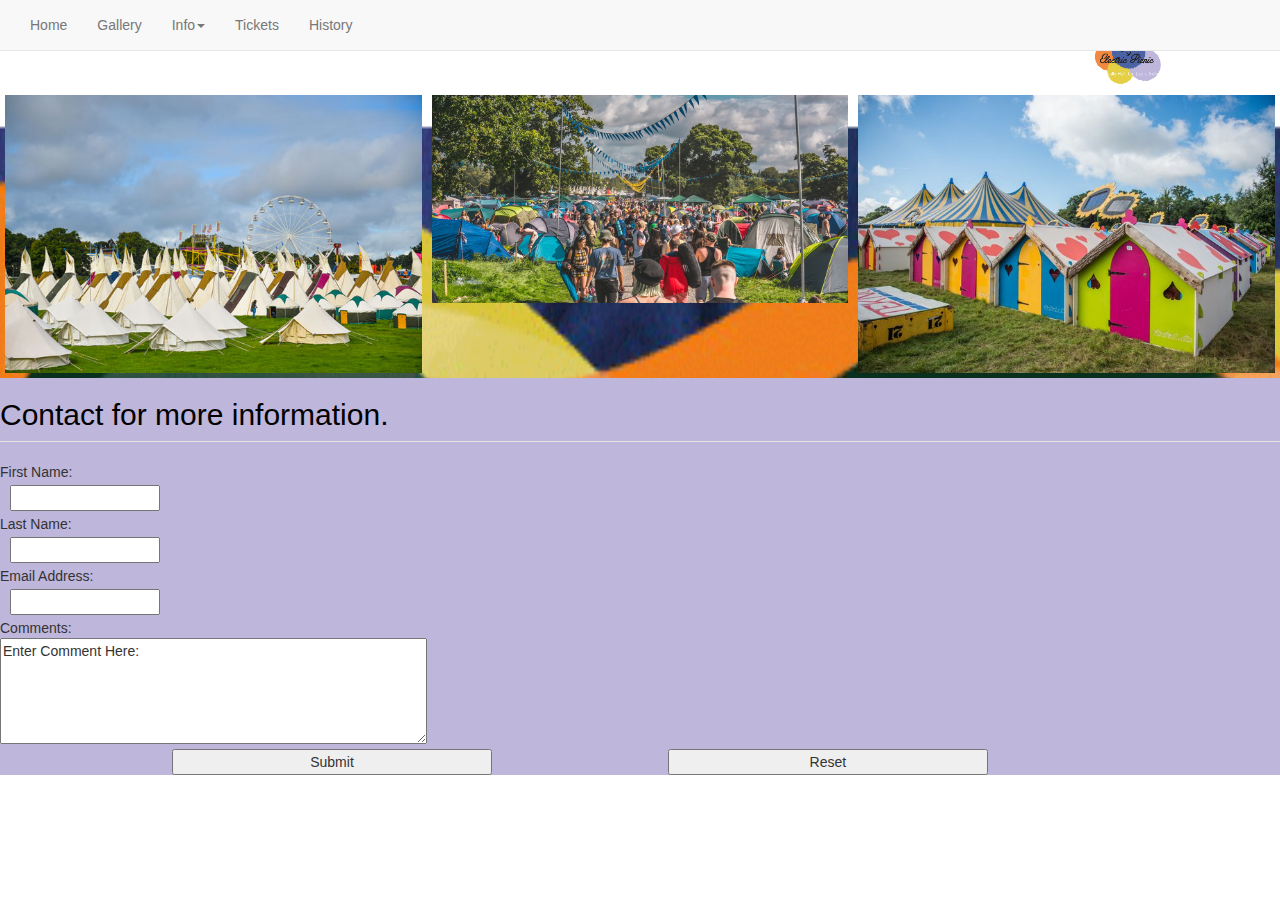
<file: camp.html>
<!doctype html>
<html>
<head>
  <title>Camping</title>
  <meta charset="utf-8">
  <meta name="viewport" content="width=device-width, initial-scale=1">
  <link rel="stylesheet" href="https://maxcdn.bootstrapcdn.com/bootstrap/3.4.0/css/bootstrap.min.css">
  <link href="css/style.css" rel="stylesheet" type="text/css">
  <link href="https://fonts.googleapis.com/css?family=Tajawal" rel="stylesheet">
</head>
<body>
<nav class="navbar navbar-default navbar-fixed-top">
  <div class="container-fluid">
    <!-- Brand and toggle get grouped for better mobile display -->
    <div class="navbar-header">
      <button type="button" class="navbar-toggle collapsed" data-toggle="collapse" data-target="#topFixedNavbar1" aria-expanded="false"><span class="sr-only">Toggle navigation</span><span class="icon-bar"></span><span class="icon-bar"></span><span class="icon-bar"></span></button>
      </div>
    <!-- Collect the nav links, forms, and other content for toggling -->
    <div class="collapse navbar-collapse" id="topFixedNavbar1">
      <ul class="nav navbar-nav">
        <li><a href="index.html">Home</a></li>
        <li><a href="gallery.html">Gallery</a></li>
        <li class="dropdown"><a href="#" class="dropdown-toggle" data-toggle="dropdown" role="button" aria-haspopup="true" aria-expanded="false">Info<span class="caret"></span></a>
          <ul class="dropdown-menu">
            <li><a href="lineup.html">Line Up</a></li>
			  <li role="separator" class="divider"></li>
            <li><a href="food.html">Food</a></li>
		    <li role="separator" class="divider"></li>
            <li class="active"><a href="camp.html">Camping</a></li>
            <li role="separator" class="divider"></li>
            <li><a href="map.html">Map</a></li>
          </ul>
        </li>
		  <li><a href="tickets.html">Tickets</a></li>
	    <li><a href="history.html">History</a></li>
      </ul>

    </div>
    <!-- /.navbar-collapse -->
  </div>
  <!-- /.container-fluid -->
</nav>
	

<img class="stickylogo" src="images/EPLOGO.png" alt="Logo">

	<div class="row6">
  <div class="column6">
    <img src="images/boutiquecamp.png" alt="Snow" style="width:100%">
  </div>
  <div class="column6">
    <img class="tents" src="images/tents.jpg" alt="Forest" style="width:100%">
  </div>
  <div class="column6">
    <img src="images/luxury.jpg" alt="Mountains" style="width:100%">
  </div>
</div>

<form>
	<fieldset>
	<legend><h2>Contact for more information.</h2></legend>
	First Name:<br>
	<input type="text" name="firstname">
	<br>
	Last Name:<br>
	<input type="text" name="lastname">
	<br>
	Email Address:<br>
	<input type="email" name="email">
	<br>
	Comments:<br>
	<textarea rows="5" cols="50" name="comments">Enter Comment Here:</textarea>
	</fieldset>
	<input type="submit" name="submit1" value="Submit">
	<input type="reset" name="reset" value="Reset">
</form>
	

<footer class="footer">©copyright 2019 EP Festival</footer>
<script src="js/jquery-1.11.3.min.js"></script>
<script src="js/bootstrap-3.3.7.js"></script>
</body>
</html>
</file>
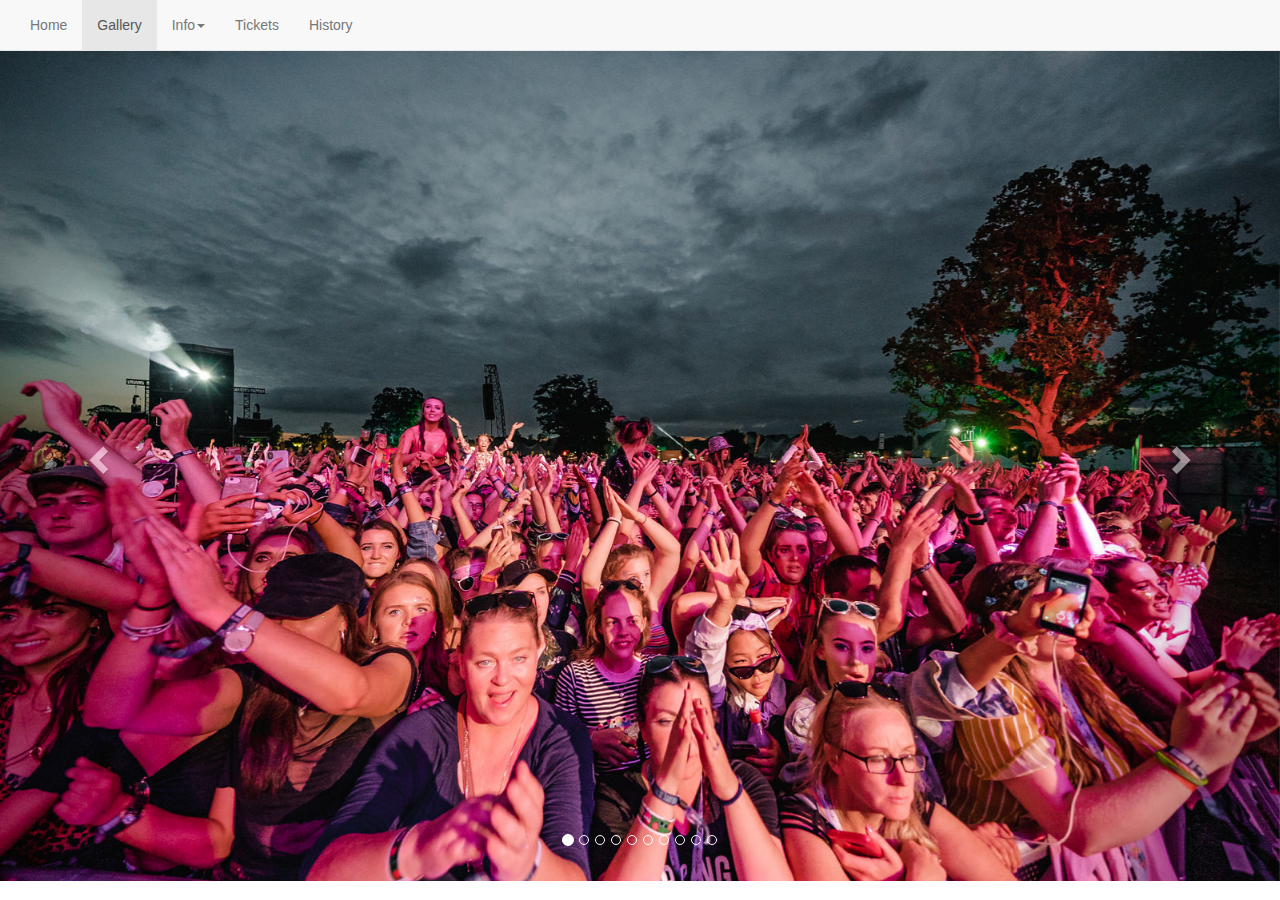
<file: gallery.html>
<!doctype html>
<html>
<head>
  <title>Gallery</title>
  <meta charset="utf-8">
  <meta name="viewport" content="width=device-width, initial-scale=1">
  <link rel="stylesheet" href="https://maxcdn.bootstrapcdn.com/bootstrap/3.4.0/css/bootstrap.min.css">
  <link href="css/style.css" rel="stylesheet" type="text/css">
  <link href="https://fonts.googleapis.com/css?family=Tajawal" rel="stylesheet">
</head>
<body>
<nav class="navbar navbar-default navbar-fixed-top">
  <div class="container-fluid">
    <!-- Brand and toggle get grouped for better mobile display -->
    <div class="navbar-header">
      <button type="button" class="navbar-toggle collapsed" data-toggle="collapse" data-target="#topFixedNavbar1" aria-expanded="false"><span class="sr-only">Toggle navigation</span><span class="icon-bar"></span><span class="icon-bar"></span><span class="icon-bar"></span></button>
      </div>
    <!-- Collect the nav links, forms, and other content for toggling -->
    <div class="collapse navbar-collapse" id="topFixedNavbar1">
      <ul class="nav navbar-nav">
        <li><a href="index.html">Home</a></li>
        <li class="active"><a href="gallery.html">Gallery</a></li>
        <li class="dropdown"><a href="#" class="dropdown-toggle" data-toggle="dropdown" role="button" aria-haspopup="true" aria-expanded="false">Info<span class="caret"></span></a>
          <ul class="dropdown-menu">
            <li><a href="lineup.html">Line Up</a></li>
			  <li role="separator" class="divider"></li>
            <li><a href="food.html">Food</a></li>
		    <li role="separator" class="divider"></li>
            <li><a href="camp.html">Camping</a></li>
            <li role="separator" class="divider"></li>
            <li><a href="map.html">Map</a></li>
          </ul>
        </li>
		  <li><a href="tickets.html">Tickets</a></li>
	    <li><a href="history.html">History</a></li>
      </ul>

    </div>
    <!-- /.navbar-collapse -->
  </div>
  <!-- /.container-fluid -->
</nav>
	
<div id="carousel1" class="carousel slide" data-ride="carousel">
  <ol class="carousel-indicators">
    <li data-target="#carousel1" data-slide-to="0" class="active"></li>
    <li data-target="#carousel1" data-slide-to="1"></li>
    <li data-target="#carousel1" data-slide-to="2"></li>
	<li data-target="#carousel1" data-slide-to="3"></li>
	<li data-target="#carousel1" data-slide-to="4"></li>
	<li data-target="#carousel1" data-slide-to="5"></li>
	<li data-target="#carousel1" data-slide-to="6"></li>
	<li data-target="#carousel1" data-slide-to="7"></li>
	<li data-target="#carousel1" data-slide-to="8"></li>
	<li data-target="#carousel1" data-slide-to="9"></li>
  </ol>
  <div class="carousel-inner" role="listbox">
    <div class="item active"><img src="images/pinkcrowd.jpg" alt="First slide image" class="center-block">
 
    </div>
    <div class="item"><img src="images/2016.jpg" alt="Second slide image" class="center-block">
      
    </div>
    <div class="item"><img src="images/boutiquecamp.png" alt="Third slide image" class="center-block">
      
    </div>
	 <div class="item"><img src="images/luxury.jpg" alt="Forth slide image" class="center-block">
      
    </div>
	  <div class="item"><img src="images/1975pic.jpg" alt="Fifth slide image" class="center-block">
      
    </div>
	 
	  <div class="item"><img src="images/galleryimage.jpg" alt="Sixth slide image" class="center-block">
      
    </div>
	 
	  <div class="item"><img src="images/2014.jpg" alt="Seventh slide image" class="center-block">
      
    </div>
	  <div class="item"><img src="images/crowd.jpg" alt="Eighth slide image" class="center-block">
      
    </div>
	  <div class="item"><img src="images/2009.jpg" alt="Ninth slide image" class="center-block">
      
    </div>
	  <div class="item"><img src="images/2016.jpg" alt="Tenth slide image" class="center-block">
      
    </div>
	  
  </div>
  <a class="left carousel-control" href="#carousel1" role="button" data-slide="prev"><span class="glyphicon glyphicon-chevron-left" aria-hidden="true"></span><span class="sr-only">Previous</span></a><a class="right carousel-control" href="#carousel1" role="button" data-slide="next"><span class="glyphicon glyphicon-chevron-right" aria-hidden="true"></span><span class="sr-only">Next</span></a></div>
<footer class="footer">©copyright 2019 EP Festival</footer>
<!-- <script src="js/jquery-1.11.3.min.js"></script> -->
<script src="js/jquery-1.12.4.min.js"></script>
<script src="js/bootstrap-3.3.7.js"></script>
</body>
</html>
</file>
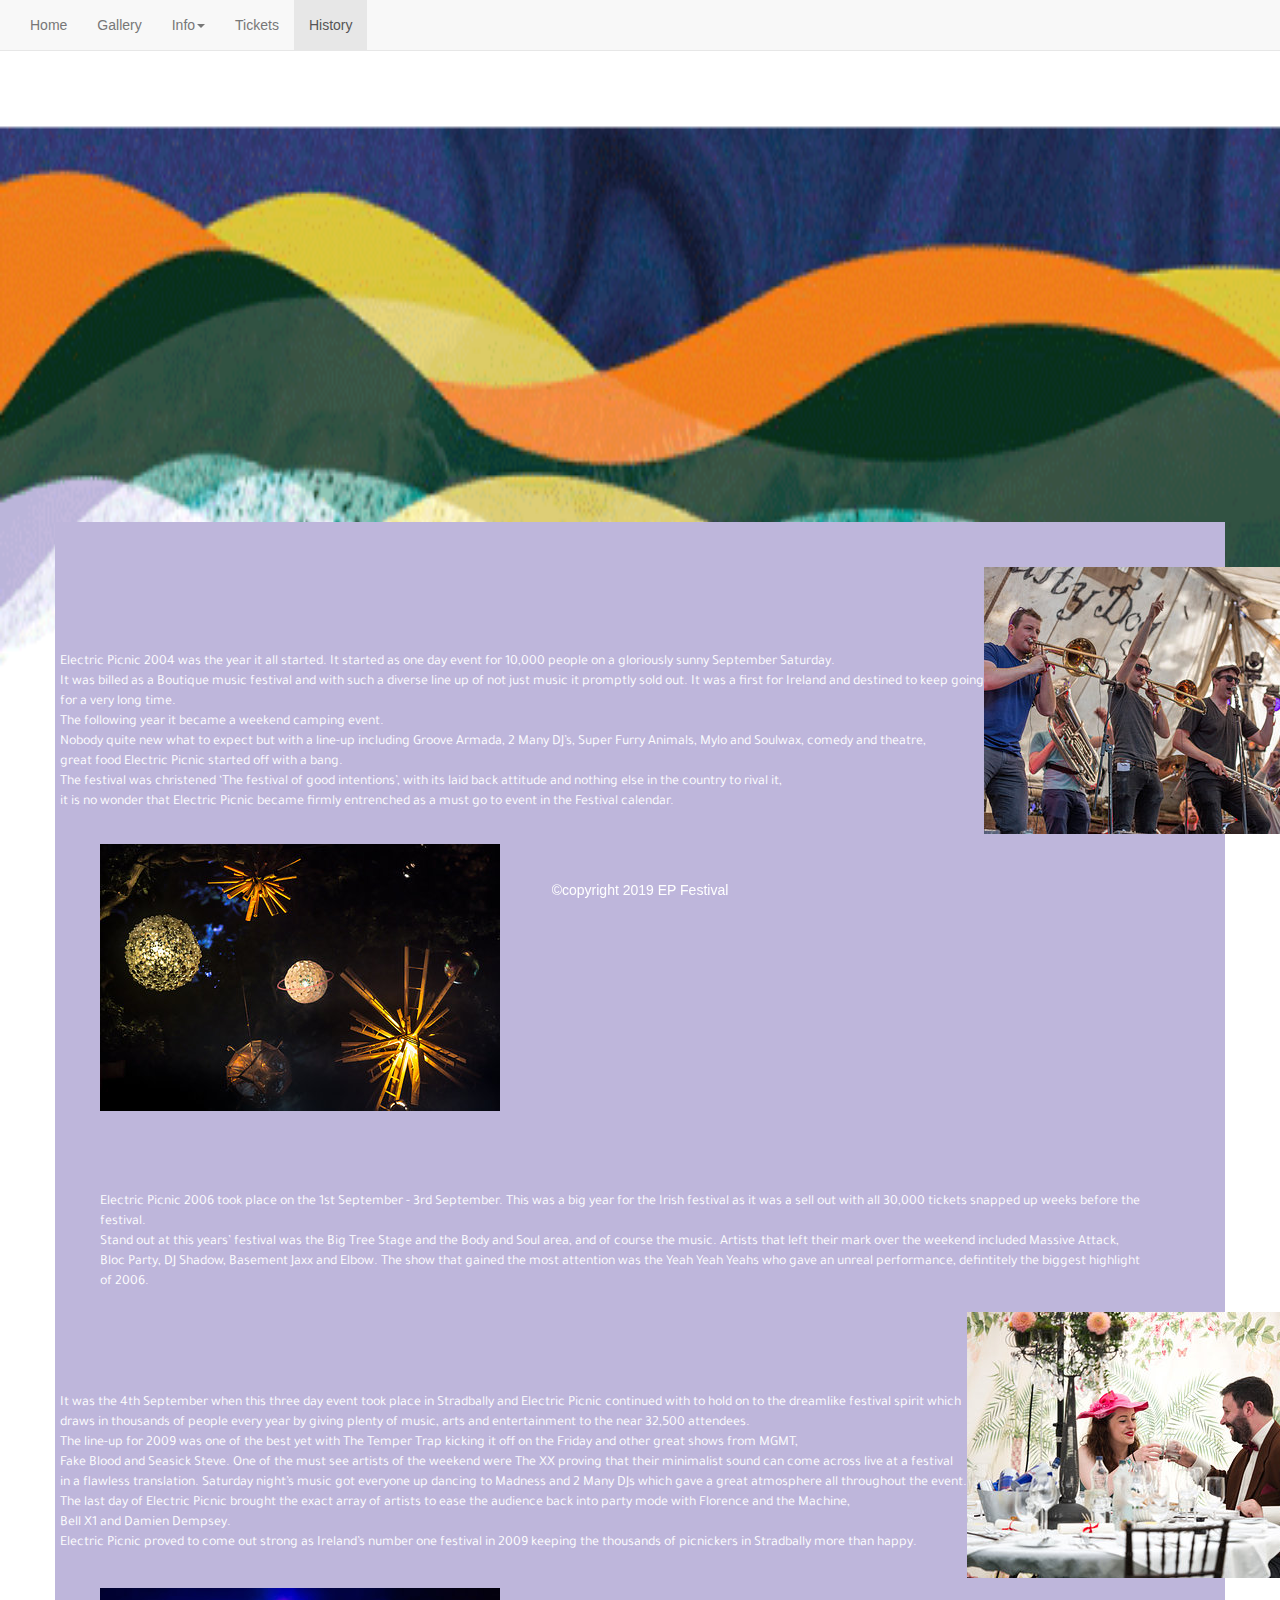
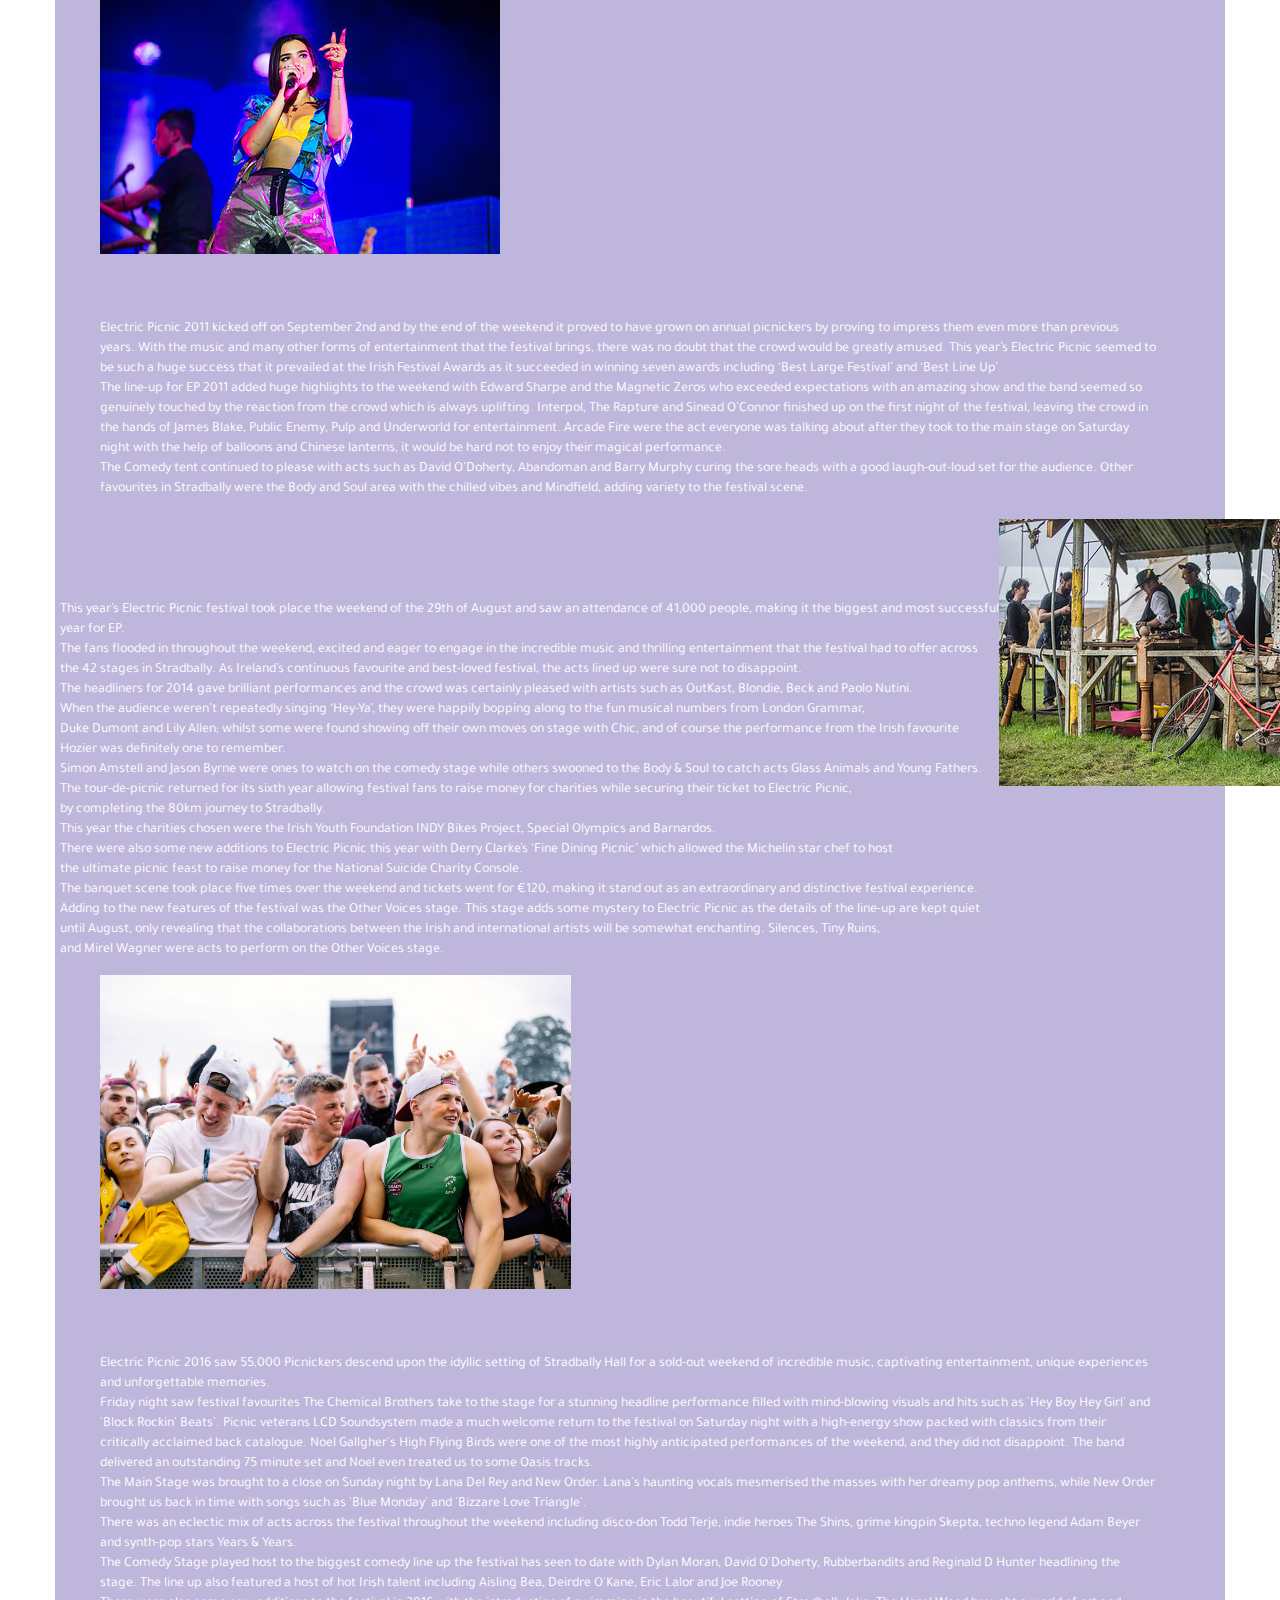
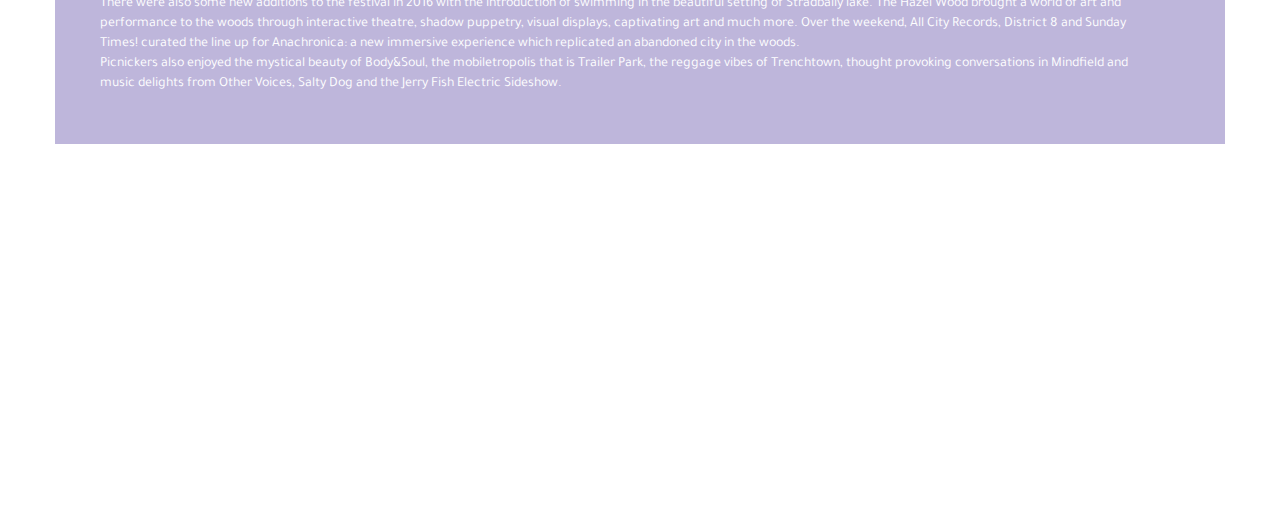
<file: history.html>
<!doctype html>
<html lang="en">
<head>
  <title>History</title>
  <meta charset="utf-8">
  <meta name="viewport" content="width=device-width, initial-scale=1">
  <link rel="stylesheet" href="https://maxcdn.bootstrapcdn.com/bootstrap/3.4.0/css/bootstrap.min.css">
  <link href="css/style.css" rel="stylesheet" type="text/css">
  <link href="https://fonts.googleapis.com/css?family=Tajawal" rel="stylesheet">
	
</head>
<body>
<nav class="navbar navbar-default navbar-fixed-top">
  <div class="container-fluid">
    <!-- Brand and toggle get grouped for better mobile display -->
    <div class="navbar-header">
      <button type="button" class="navbar-toggle collapsed" data-toggle="collapse" data-target="#topFixedNavbar1" aria-expanded="false"><span class="sr-only">Toggle navigation</span><span class="icon-bar"></span><span class="icon-bar"></span><span class="icon-bar"></span></button>
      </div>
    <!-- Collect the nav links, forms, and other content for toggling -->
    <div class="collapse navbar-collapse" id="topFixedNavbar1">
      <ul class="nav navbar-nav">
        <li><a href="index.html">Home</a></li>
        <li><a href="gallery.html">Gallery</a></li>
        <li class="dropdown"><a href="#" class="dropdown-toggle" data-toggle="dropdown" role="button" aria-haspopup="true" aria-expanded="false">Info<span class="caret"></span></a>
          <ul class="dropdown-menu">
            <li><a href="lineup.html">Line Up</a></li>
			  <li role="separator" class="divider"></li>
            <li><a href="food.html">Food</a></li>
		    <li role="separator" class="divider"></li>
            <li><a href="camp.html">Camping</a></li>
            <li role="separator" class="divider"></li>
            <li><a href="map.html">Map</a></li>
          </ul>
        </li>
		  <li><a href="tickets.html">Tickets</a></li>
	    <li class="active"><a href="history.html">History</a></li>
      </ul>

    </div>
    <!-- /.navbar-collapse -->
  </div>
  <!-- /.container-fluid -->
</nav>
<img class="logo" src="images/logo.gif" alt="Logo">
	
<div class="container">

	<div class="s2004">
	<img src="images/2004.jpg" alt="2004">
	<p class="info2004"><br>Electric Picnic 2004 was the year it all started. It started as one day event for 10,000 people on a gloriously sunny September Saturday.<br> It was billed as a Boutique music festival and with such a diverse line up of not just music it promptly sold out. It was a first for Ireland and destined to keep going<br> for a very long time. <br>The following year it became a weekend camping event.<br> Nobody quite new what to expect but with a line-up including Groove Armada, 2 Many DJ’s, Super Furry Animals, Mylo and Soulwax, comedy and theatre,<br> great food Electric Picnic started off with a bang.<br>The festival was christened ‘The festival of good intentions’, with its laid back attitude and nothing else in the country to rival it,<br> it is no wonder that Electric Picnic became firmly entrenched as a must go to event in the Festival calendar.</p>
	</div>
	
	<div class="s2006">
	<img src="images/2006.jpg" alt="2016">
	<p class="info2006">Electric Picnic 2006 took place on the 1st September - 3rd September. This was a big year for the Irish festival as it was a sell out with all 30,000 tickets snapped up weeks before the festival.<br>Stand out at this years’ festival was the Big Tree Stage and the Body and Soul area, and of course the music. Artists that left their mark over the  weekend included Massive Attack, Bloc Party, DJ Shadow, Basement Jaxx and Elbow. The show that gained the most attention was the Yeah Yeah Yeahs who gave an unreal performance, defintitely the biggest highlight of 2006.</p>
	</div>
	
	<div class="s2009">
	<img src="images/2009.jpg" alt="2009">
	<p class="info2009">It was the 4th September when this three day event took place in Stradbally and Electric Picnic continued with to hold on to the dreamlike festival spirit which<br> draws in thousands of people every year by giving plenty of music, arts and entertainment to the near 32,500 attendees.<br>The line-up for 2009 was one of the best yet with The Temper Trap kicking it off on the Friday and other great shows from MGMT,<br> Fake Blood and Seasick Steve. One of the must see artists of the weekend were The XX proving that their minimalist sound can come across live at a festival <br>in a flawless translation. Saturday night’s music got everyone up dancing to Madness and 2 Many DJs which gave a great atmosphere all throughout the event.<br> The last day of Electric Picnic brought the exact array of artists to ease the audience back into party mode with Florence and the Machine,<br> Bell X1 and Damien Dempsey.<br>Electric Picnic proved to come out strong as Ireland’s number one festival in 2009 keeping the thousands of picnickers in Stradbally more than happy.</p>
	</div>
	
	<div class="s2011">
	<img src="images/2018.jpg" alt="2011">
	<p class="info2011">Electric Picnic 2011 kicked off on September 2nd and by the end of the weekend it proved to have grown on annual picnickers by proving to impress them even more than previous years. With the music and many other forms of entertainment that the festival brings, there was no doubt that the crowd would be greatly amused. This year’s Electric Picnic seemed to be such a huge success that it prevailed at the Irish Festival Awards as it succeeded in winning seven awards including ‘Best Large Festival’ and ‘Best Line Up’.<br>The line-up for EP 2011 added huge highlights to the weekend with Edward Sharpe and the Magnetic Zeros who exceeded expectations with an amazing show and the band seemed so genuinely touched by the reaction from the crowd which is always uplifting. Interpol, The Rapture and Sinead O’Connor finished up on the first night of the festival, leaving the crowd in the hands of James Blake, Public Enemy, Pulp and Underworld for entertainment. Arcade Fire were the act everyone was talking about after they took to the main stage on Saturday night with the help of balloons and Chinese lanterns, it would be hard not to enjoy their magical performance.<br>The Comedy tent continued to please with acts such as David O’Doherty, Abandoman and Barry Murphy curing the sore heads with a good laugh-out-loud set for the audience. Other favourites in Stradbally were the Body and Soul area with the chilled vibes and Mindfield, adding variety to the festival scene.</p>
</div>
	
<div class="s2014">
	<img src="images/2014.jpg" alt="2014">
	<p class="info2014">This year’s Electric Picnic festival took place the weekend of the 29th of August and saw an attendance of 41,000 people, making it the biggest and most successful <br> year for EP.<br> The fans flooded in throughout the weekend, excited and eager to engage in the incredible music and thrilling entertainment that the festival had to offer across<br> the 42 stages in Stradbally. As Ireland’s continuous favourite and best-loved festival, the acts lined up were sure not to disappoint.<br>The headliners for 2014 gave brilliant performances and the crowd was certainly pleased with artists such as OutKast, Blondie, Beck and Paolo Nutini.<br> When the audience weren’t repeatedly singing ‘Hey-Ya’, they were happily bopping along to the fun musical numbers from London Grammar,<br> Duke Dumont and Lily Allen; whilst some were found showing off their own moves on stage with Chic, and of course the performance from the Irish favourite<br> Hozier was definitely one to remember.<br>Simon Amstell and Jason Byrne were ones to watch on the comedy stage while others swooned to the Body & Soul to catch acts Glass Animals and Young Fathers.<br>The tour-de-picnic returned for its sixth year allowing festival fans to raise money for charities while securing their ticket to Electric Picnic,<br> by completing the 80km journey to Stradbally.<br> This year the charities chosen were the Irish Youth Foundation INDY Bikes Project, Special Olympics and Barnardos. <br>There were also some new additions to Electric Picnic this year with Derry Clarke’s ‘Fine Dining Picnic’ which allowed the Michelin star chef to host<br> the ultimate picnic feast to raise money for the National Suicide Charity Console.<br> The banquet scene took place five times over the weekend and tickets went for €120, making it stand out as an extraordinary and distinctive festival experience.<br> Adding to the new features of the festival was the Other Voices stage. This stage adds some mystery to Electric Picnic as the details of the line-up are kept quiet<br> until August, only revealing that the collaborations between the Irish and international artists will be somewhat enchanting. Silences, Tiny Ruins,<br> and Mirel Wagner were acts to perform on the Other Voices stage.</p>
	</div>
	
<div class="s2016">
	<img class="lads" src="images/2016.jpg" alt="2016">
	<p class="info2016">Electric Picnic 2016 saw 55,000 Picnickers descend upon the idyllic setting of Stradbally Hall for a sold-out weekend of incredible music, captivating entertainment, unique experiences and unforgettable memories.<br>Friday night saw festival favourites The Chemical Brothers take to the stage for a stunning headline performance filled with mind-blowing visuals and hits such as 'Hey Boy Hey Girl' and 'Block Rockin' Beats'. Picnic veterans LCD Soundsystem made a much welcome return to the festival on Saturday night with a high-energy show packed with classics from their critically acclaimed back catalogue. Noel Gallgher's High Flying Birds were one of the most highly anticipated performances of the weekend, and they did not disappoint. The band delivered an outstanding 75 minute set and Noel even treated us to some Oasis tracks.<br>The Main Stage was brought to a close on Sunday night by Lana Del Rey and New Order. Lana's haunting vocals mesmerised the masses with her dreamy pop anthems, while New Order brought us back in time with songs such as 'Blue Monday' and 'Bizzare Love Triangle'. <br>There was an eclectic mix of acts across the festival throughout the weekend including disco-don Todd Terje, indie heroes The Shins, grime kingpin Skepta, techno legend Adam Beyer and synth-pop stars Years & Years. <br>The Comedy Stage played host to the biggest comedy line up the festival has seen to date with Dylan Moran, David O'Doherty, Rubberbandits and Reginald D Hunter headlining the stage. The line up also featured a host of hot Irish talent including Aisling Bea, Deirdre O'Kane, Eric Lalor and Joe Rooney.<br>There were also some new additions to the festival in 2016 with the introduction of swimming in the beautiful setting of Stradbally lake. The Hazel Wood brought a world of art and performance to the woods through interactive theatre, shadow puppetry, visual displays, captivating art and much more. Over the weekend, All City Records, District 8 and Sunday Times! curated the line up for Anachronica: a new immersive experience which replicated an abandoned city in the woods.<br>Picnickers also enjoyed the mystical beauty of Body&Soul, the mobiletropolis that is Trailer Park, the reggage vibes of Trenchtown, thought provoking conversations in Mindfield and music delights from Other Voices, Salty Dog and the Jerry Fish Electric Sideshow.</p>
	</div>
	</div>
	
	

<footer class="footer">©copyright 2019 EP Festival</footer>
<script src="js/jquery-1.11.3.min.js"></script>
<script src="js/bootstrap-3.3.7.js"></script>
</body>
</html>
</file>
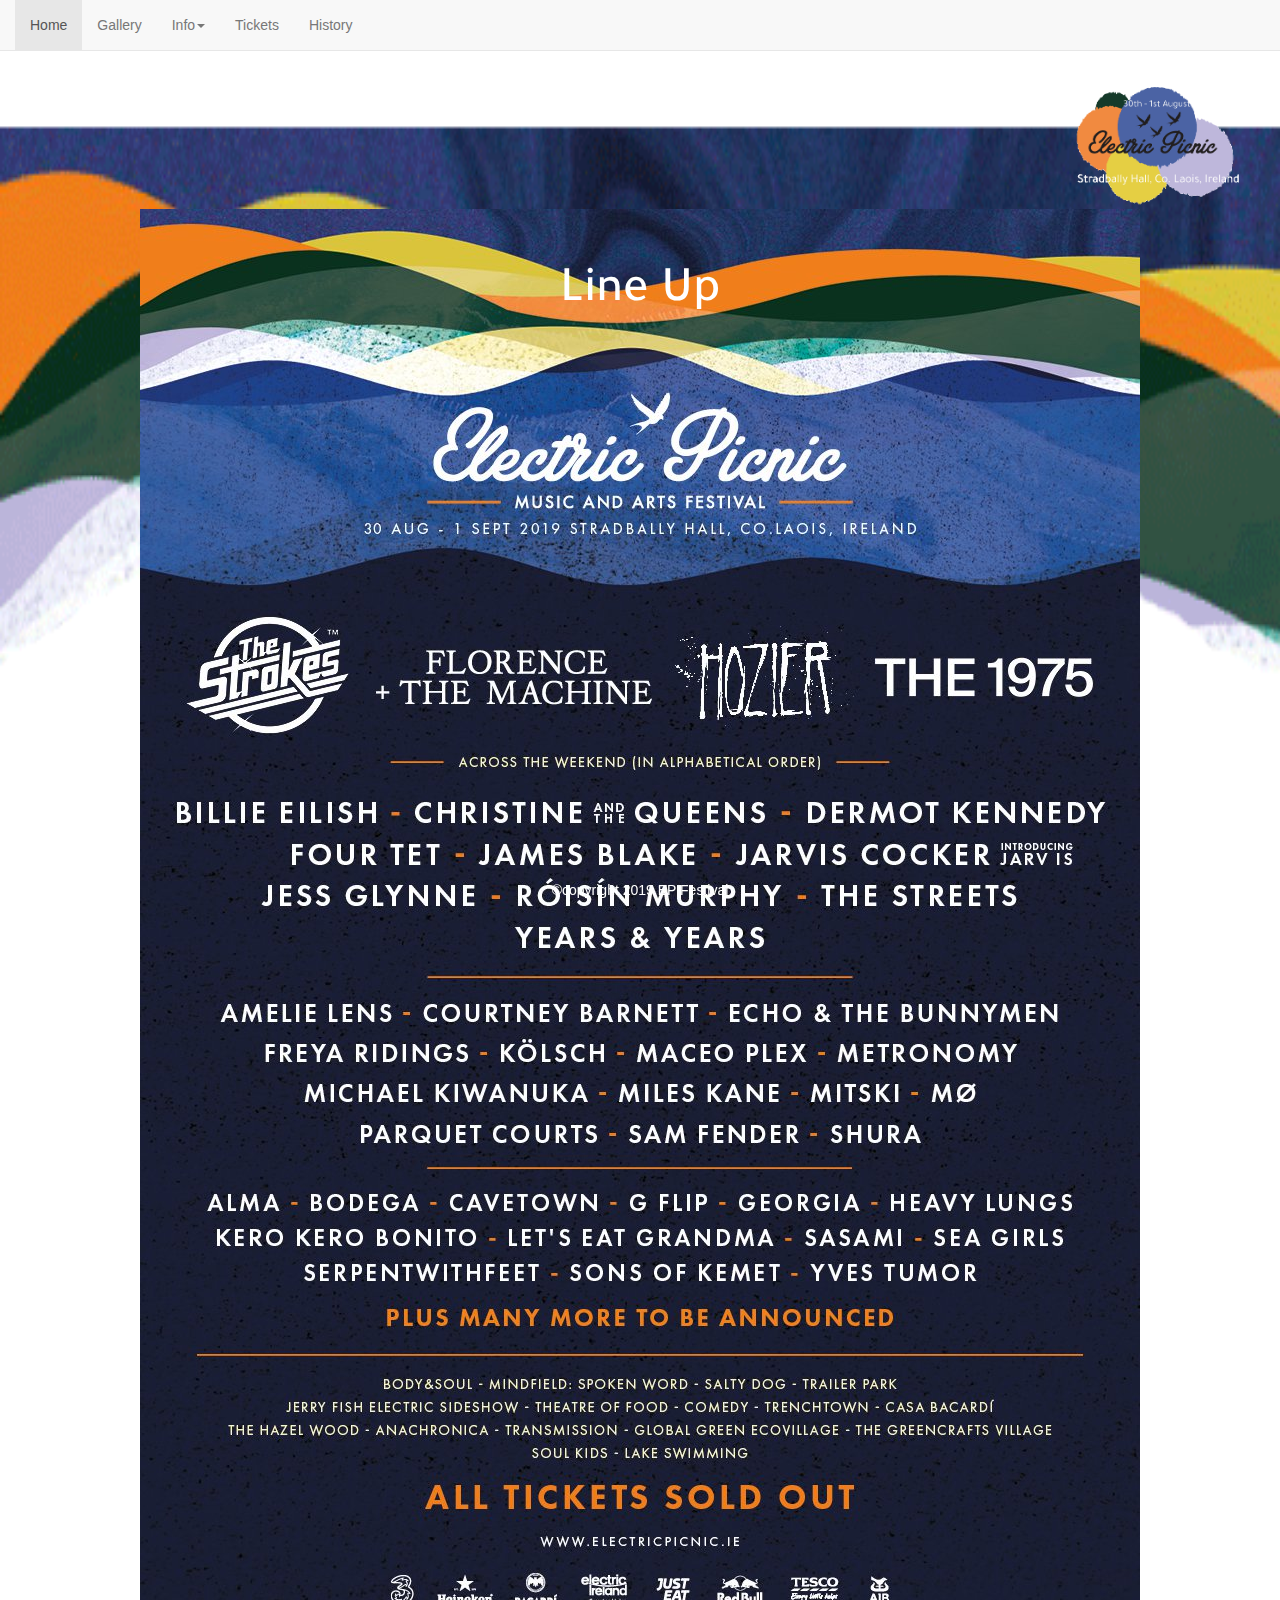
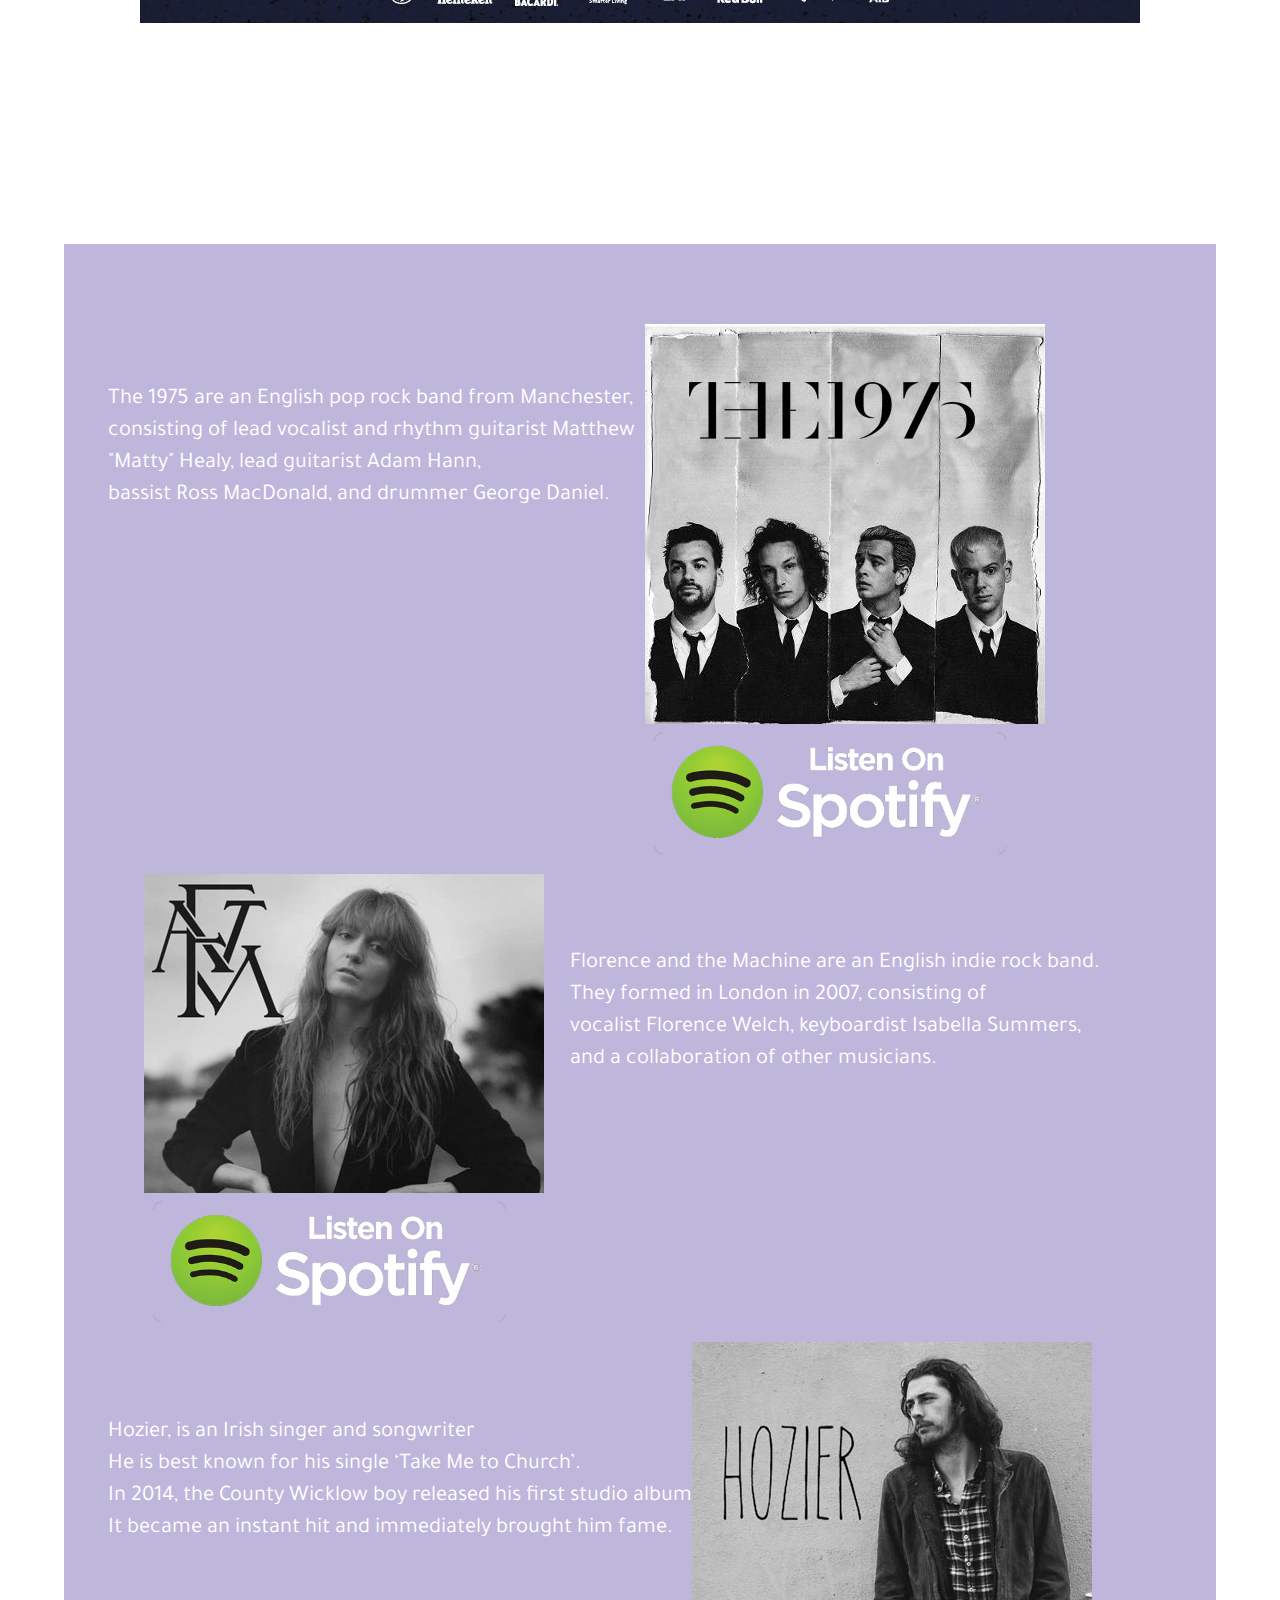
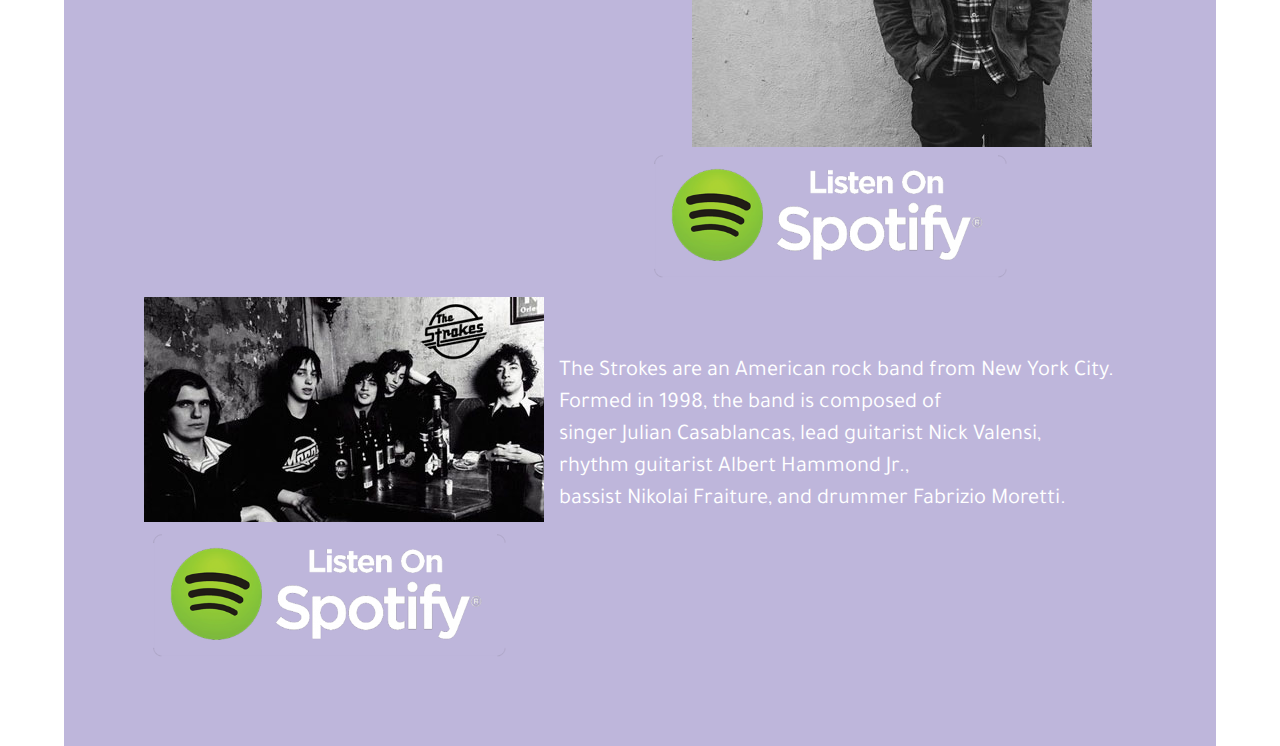
<file: lineup.html>
<!doctype html>
<html>
<head>
  <title>Line Up</title>
  <meta charset="utf-8">
  <meta name="viewport" content="width=device-width, initial-scale=1">
  <link rel="stylesheet" href="https://maxcdn.bootstrapcdn.com/bootstrap/3.4.0/css/bootstrap.min.css">
  <link href="css/style.css" rel="stylesheet" type="text/css">
  <link href="https://fonts.googleapis.com/css?family=Tajawal" rel="stylesheet">
</head>
<body>
<nav class="navbar navbar-default navbar-fixed-top">
  <div class="container-fluid">
    <!-- Brand and toggle get grouped for better mobile display -->
    <div class="navbar-header">
      <button type="button" class="navbar-toggle collapsed" data-toggle="collapse" data-target="#topFixedNavbar1" aria-expanded="false"><span class="sr-only">Toggle navigation</span><span class="icon-bar"></span><span class="icon-bar"></span><span class="icon-bar"></span></button>
      </div>
    <!-- Collect the nav links, forms, and other content for toggling -->
    <div class="collapse navbar-collapse" id="topFixedNavbar1">
      <ul class="nav navbar-nav">
        <li class="active"><a href="index.html">Home</a></li>
        <li><a href="gallery.html">Gallery</a></li>
        <li class="dropdown"><a href="#" class="dropdown-toggle" data-toggle="dropdown" role="button" aria-haspopup="true" aria-expanded="false">Info<span class="caret"></span></a>
          <ul class="dropdown-menu">
            <li><a href="lineup.html">Line Up</a></li>
			  <li role="separator" class="divider"></li>
            <li><a href="food.html">Food</a></li>
		    <li role="separator" class="divider"></li>
            <li><a href="camp.html">Camping</a></li>
            <li role="separator" class="divider"></li>
            <li><a href="map.html">Map</a></li>
          </ul>
        </li>
		  <li><a href="tickets.html">Tickets</a></li>
	    <li><a href="history.html">History</a></li>
      </ul>

    </div>
    <!-- /.navbar-collapse -->
  </div>
  <!-- /.container-fluid -->
</nav>
<img class="logolineup" src="images/logo.gif" alt="Logo">
	
<img class="poster" src="images/Lineup.jpg" alt="Line Up Poster">
	
<h1>Line Up</h1>
	

<div id="Bands">
	<div class="band1975">
	<img src="images/1975pic.jpg" alt="1975">
	<p class="bio1975">The 1975 are an English pop rock band from Manchester,<br> consisting of lead vocalist and rhythm guitarist Matthew <br>"Matty" Healy, lead guitarist Adam Hann,<br> bassist Ross MacDonald, and drummer George Daniel.</p>
	<a href="https://open.spotify.com/artist/3mIj9lX2MWuHmhNCA7LSCW"><img class="sbutton" src="images/SpotifyButton.png" alt="spotify"></a>
	</div>
	
	<div class="bandfm">
	<img src="images/florencemachinepic.jpg" alt="florence">
	<p class="fmbio">Florence and the Machine are an English indie rock band.<br> They formed in London in 2007, consisting of <br>vocalist Florence Welch, keyboardist Isabella Summers,<br> and a collaboration of other musicians.</p>
	<a href="https://open.spotify.com/artist/1moxjboGR7GNWYIMWsRjgG"><img class="sbutton2" src="images/SpotifyButton.png" alt="spotify"></a>
	</div>
	
	<div class="bandhoz">
	<img src="images/hozierpic.jpg" alt="hozier">
	<p class="biohoz">Hozier, is an Irish singer and songwriter<br> He is best known for his single ‘Take Me to Church’.<br> In 2014, the County Wicklow boy released his first studio album<br> It became an instant hit and immediately brought him fame.</p>
	<a href="https://open.spotify.com/artist/2FXC3k01G6Gw61bmprjgqS"><img class="sbutton3" src="images/SpotifyButton.png" alt="spotify"></a>
	</div>
	
	<div class="bandstokes">
	<img src="images/thestokespic.jpg" alt="strokes">
	<p class="biostrokes">The Strokes are an American rock band from New York City.<br> Formed in 1998, the band is composed of<br> singer Julian Casablancas, lead guitarist Nick Valensi,<br> rhythm guitarist Albert Hammond Jr.,<br> bassist Nikolai Fraiture, and drummer Fabrizio Moretti. </p>
	<a href="https://open.spotify.com/artist/0epOFNiUfyON9EYx7Tpr6V"><img class="sbutton4" src="images/SpotifyButton.png" alt="spotify"></a>
	</div>
</div>

<footer class="footer">©copyright 2019 EP Festival</footer>
<script src="js/jquery-1.11.3.min.js"></script>
<script src="js/bootstrap-3.3.7.js"></script>
</body>
</html>
</file>
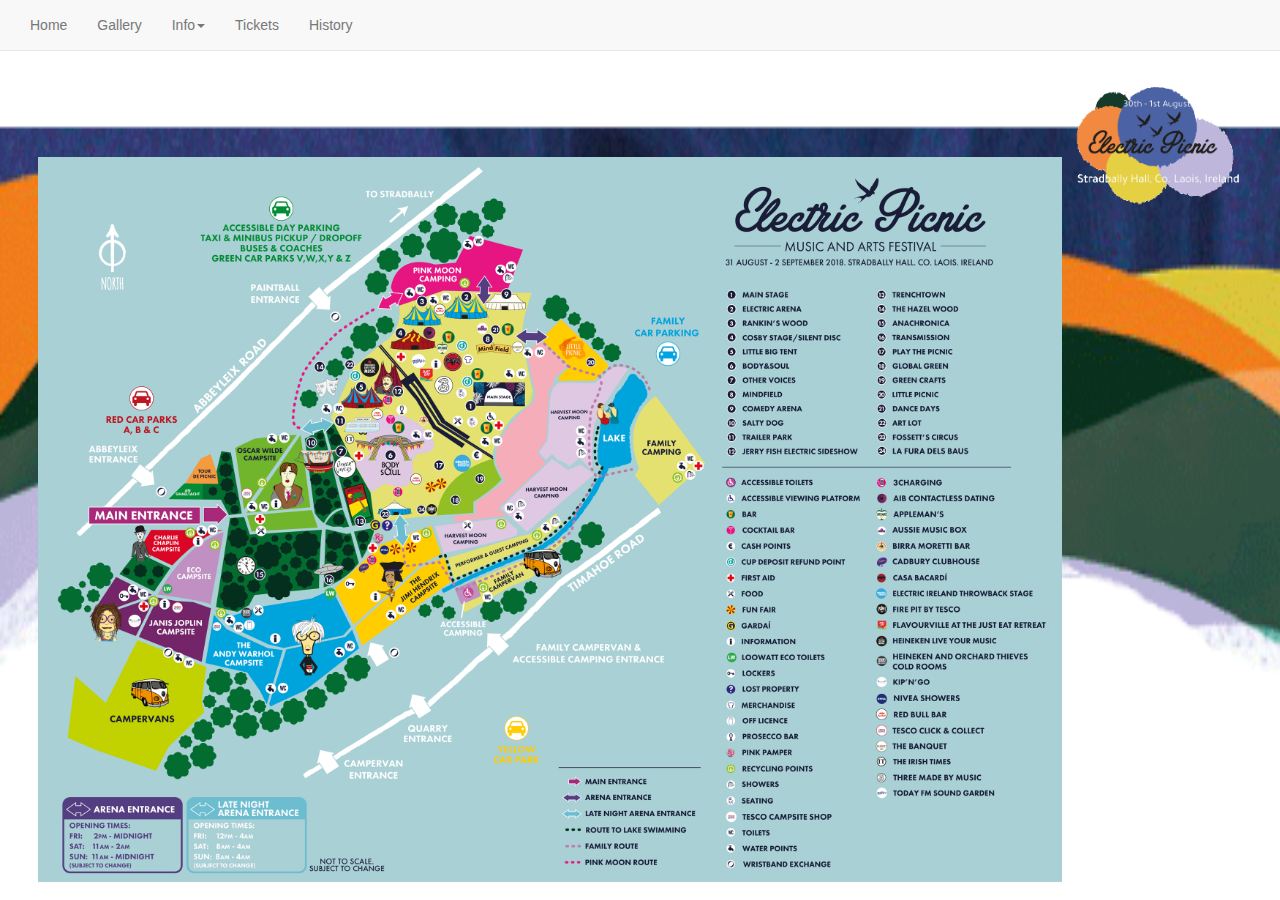
<file: map.html>
<!doctype html>
<html>
<head>
  <title>Map</title>
  <meta charset="utf-8">
  <meta name="viewport" content="width=device-width, initial-scale=1">
  <link rel="stylesheet" href="https://maxcdn.bootstrapcdn.com/bootstrap/3.4.0/css/bootstrap.min.css">
  <link href="css/style.css" rel="stylesheet" type="text/css">
  <link href="https://fonts.googleapis.com/css?family=Tajawal" rel="stylesheet">
</head>
<body>
<nav class="navbar navbar-default navbar-fixed-top">
  <div class="container-fluid">
    <!-- Brand and toggle get grouped for better mobile display -->
    <div class="navbar-header">
      <button type="button" class="navbar-toggle collapsed" data-toggle="collapse" data-target="#topFixedNavbar1" aria-expanded="false"><span class="sr-only">Toggle navigation</span><span class="icon-bar"></span><span class="icon-bar"></span><span class="icon-bar"></span></button>
      </div>
    <!-- Collect the nav links, forms, and other content for toggling -->
    <div class="collapse navbar-collapse" id="topFixedNavbar1">
      <ul class="nav navbar-nav">
        <li><a href="index.html">Home</a></li>
        <li><a href="gallery.html">Gallery</a></li>
        <li class="dropdown"><a href="#" class="dropdown-toggle" data-toggle="dropdown" role="button" aria-haspopup="true" aria-expanded="false">Info<span class="caret"></span></a>
          <ul class="dropdown-menu">
            <li><a href="lineup.html">Line Up</a></li>
			  <li role="separator" class="divider"></li>
            <li><a href="food.html">Food</a></li>
		    <li role="separator" class="divider"></li>
            <li><a href="camp.html">Camping</a></li>
            <li role="separator" class="divider"></li>
            <li class="active"><a href="map.html">Map</a></li>
          </ul>
        </li>
		  <li><a href="tickets.html">Tickets</a></li>
	    <li><a href="history.html">History</a></li>
      </ul>

    </div>
    <!-- /.navbar-collapse -->
  </div>
  <!-- /.container-fluid -->
</nav>
<img class="logolineup" src="images/logo.gif" alt="Logo">
	
<img class="map" src="images/map.png" alt="Map">
	
<h1 class="maptitle">Map</h1>
	

<footer class="footer">©copyright 2019 EP Festival</footer>
<script src="js/jquery-1.11.3.min.js"></script>
<script src="js/bootstrap-3.3.7.js"></script>
</body>
</html>
</file>
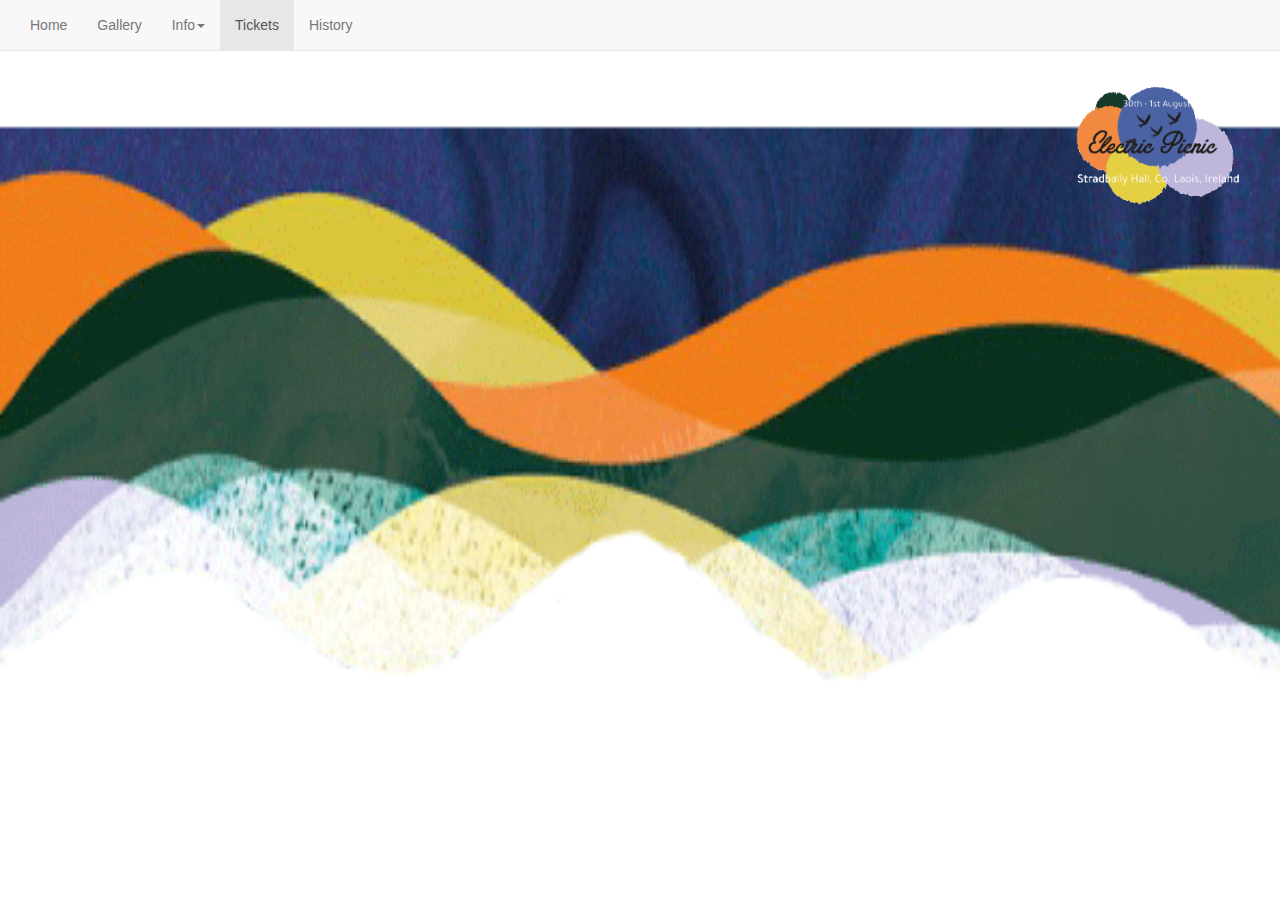
<file: tickets.html>
<!doctype html>
<html>
<head>
  <title>Tickets</title>
  <meta charset="utf-8">
  <meta name="viewport" content="width=device-width, initial-scale=1">
  <link rel="stylesheet" href="https://maxcdn.bootstrapcdn.com/bootstrap/3.4.0/css/bootstrap.min.css">
  <link href="css/style.css" rel="stylesheet" type="text/css">
  <link href="https://fonts.googleapis.com/css?family=Tajawal" rel="stylesheet">
</head>
<body>
<nav class="navbar navbar-default navbar-fixed-top">
  <div class="container-fluid">
    <!-- Brand and toggle get grouped for better mobile display -->
    <div class="navbar-header">
      <button type="button" class="navbar-toggle collapsed" data-toggle="collapse" data-target="#topFixedNavbar1" aria-expanded="false"><span class="sr-only">Toggle navigation</span><span class="icon-bar"></span><span class="icon-bar"></span><span class="icon-bar"></span></button>
      </div>
    <!-- Collect the nav links, forms, and other content for toggling -->
    <div class="collapse navbar-collapse" id="topFixedNavbar1">
      <ul class="nav navbar-nav">
        <li><a href="index.html">Home</a></li>
        <li><a href="gallery.html">Gallery</a></li>
        <li class="dropdown"><a href="#" class="dropdown-toggle" data-toggle="dropdown" role="button" aria-haspopup="true" aria-expanded="false">Info<span class="caret"></span></a>
          <ul class="dropdown-menu">
            <li><a href="lineup.html">Line Up</a></li>
			  <li role="separator" class="divider"></li>
            <li><a href="food.html">Food</a></li>
		    <li role="separator" class="divider"></li>
            <li><a href="camp.html">Camping</a></li>
            <li role="separator" class="divider"></li>
            <li><a href="map.html">Map</a></li>
          </ul>
        </li>
		  <li class="active"><a href="tickets.html">Tickets</a></li>
	    <li><a href="history.html">History</a></li>
      </ul>

    </div>
    <!-- /.navbar-collapse -->
  </div>
  <!-- /.container-fluid -->
</nav>
<img class="logolineup" src="images/logo.gif" alt="Logo">
<h1>Tickets</h1>

<div class="embed-responsive embed-responsive-16by9">
	  <iframe class="embed-responsive-item" src="https://www.youtube.com/watch?v=QeJKemCmSDc"></iframe>
</div>
<div class="ee"><p>Early Entry Tickets</p></div>
<div class="wc"><p>Weekend Camping Tickets</p></div>
<div class="sd"><p>Sunday Day Ticket</p></div>
	<div class="ct"><p>Campervan Tickets</p></div>
	<div class="ft"><p>Family Tickets</p></div>
	

<footer class="footer">©copyright 2019 EP Festival</footer>
<script src="js/jquery-1.11.3.min.js"></script>
<script src="js/bootstrap-3.3.7.js"></script>
</body>
</html>
</file>
<file: css/style.css>
@charset "UTF-8";
/* CSS Document */
@import url('https://fonts.googleapis.com/css?family=Tajawal');
nav {
    clear: both;
}
.footer {
	text-align: center;
	position: fixed;
}
.navbar-fixed-top {
	color: black;
}
.stickylogo {
    position: sticky;
    width: 4%;
    margin-top: -47px;
    top: 28%;
	z-index: 1;
}

/* HOME PAGE */
body {
	background-image: url("../images/background.png");
	background-repeat: no-repeat;
	background-position: 50% 0%;
	background-size: contain;
	height: auto;
	width: 100%;
	max-width: 100%;
	margin: auto;
	opacity: 1;
}
.stickylogo {
    width: 6%;
    margin-top: -73px;
    top: 2%;
    padding-top: 0px;
    margin-left: 1090px;
    margin-bottom: -57px;
}
.logo {
  display: block;
  margin-left: auto;
  margin-right: auto;
  width: 50%;
	margin-top: -30%;
}
* {
	box-sizing: border-box;
}
.column {
  float: left;
  width: 33.33%;
  padding: 5px;
}

/* Clearfix (clear floats) */
.row2::after {
  content: "";
  clear: both;
  display: table;
}
.column2 {
  float: left;
  width: 33.33%;
  padding: 5px;
}

/* Clearfix (clear floats) */
.row2::after {
  content: "";
  clear: both;
  display: table;
}
.column3 {
  float: left;
  width: 33.33%;
  padding: 5px 12px;
}

/* Clearfix (clear floats) */
.row3::after {
  content: "";
  clear: both;
  display: table;
}

/*images*/
.blueban {
	display: inline-block;
	width: 150%;
	float: left;
	padding: 5px;
	margin-right: 50%;
}
.line {
	display: inline-block;
	width: 150%;
	clear: right;
	margin-left: 50%;
	padding: 10px;
}
.food {
	display: inline-block;
	width: 150%;
	float: left;
	padding: 5px;
	margin-right: 50%;
}
.camp {
	display: inline-block;
	width: 150%;
	clear: right;
	margin-left: 50%;
	padding: 10px;
}
.ticketban {
	display: inline-block;
	width: 150%;
	float: left;
	padding: 5px;
	margin-right: 50%;
}
.histban {
	display: inline-block;
	width: 47.8%;
	clear: right;
	margin-left: 50%;
	margin-top: -34.4%;
	padding: 10px;
}
.mapban {
	display: block;
	width: 80%;
	margin-left: 10%;
}
/* LINE UP */
.logolineup {
	width: 20%;
	margin: 3% 0% 0 80%;
	position: sticky;
}

.poster {
	float: none;
	display: block;
	margin-top: -15%;
	margin-left: auto;
  margin-right: auto;
	
}
.footer {
  display: block;
  left: 0;
  bottom: 0;
  width: 100%;
  color: white;
  text-align: center;
  clear: both;
  position: fixed;

}
h1 {
   font-family: 'Tajawal', sans-serif;
	margin-top: -106%;
	margin-left: auto;
	margin-right: auto;
	display: block;
	color: white;
	font-size: 50px;
	text-align: center;
	position: sticky;
}

.map {
	width: 80%;
	margin-top: -19%;
	margin-left: 3%;
}
#Bands {
	display: block;
	margin-top: 119%;
  	margin-left: auto;
  	margin-right: auto;
  	width: 90%;
	background-color: #beb6db;
	padding: 75px;
}
.band1975 {
	display: inline-block;
	width: 150%;
	float: left;
	padding: 5px;
	margin-left: 50%;
}
.sbutton {
	width: 25%;
	float: left;
	margin-right: 59%;
}
.bandfm {
	display: inline-block;
	width: 150%;
	padding: 5px;
	margin-right: 50%;
	clear: right;
}
.sbutton2 {
	width: 25%;
	float: left;
	margin-right: 59%;
}

.bandhoz {
	display: inline-block;
	width: 150%;
	float: left;
	padding: 5px;
	margin-left: 50%;
}
.sbutton3 {
	width: 25%;
	float: left;
	margin-right: 59%;
}

.bandstokes {
	display: inline-block;
	width: 150%;
	clear: right;
	padding: 5px;
	margin-right: 50%;
}
.sbutton4 {
	width: 25%;
	float: left;
	margin-right: 59%;
}
body {
    background-image: url(../images/background.png);
    background-attachment: fixed;
    background-size: 100% 340%;
    background-position: 22% 18%;
    background-repeat: no-repeat;
}
p {
	font-family: 'Tajawal', sans-serif;
}
.bio1975 {
    float: left;
    display: block;
    font-size: 160%;
    color: white;
    margin-left: -36%;
    margin-top: 4%;
    top: -33%;
}
.fmbio {
	float: right;
    display: block;
    font-size: 160%;
    color: white;
    margin-right: 36%;
    margin-top: 5%;
    top: -33%;
}
.biohoz {
	float: left;
    display: block;
    font-size: 160%;
    color: white;
    margin-left: -36%;
    margin-top: 5%;
    top: -33%;
}
.biostrokes {
	float: right;
    display: block;
    font-size: 160%;
    color: white;
    margin-right: 35%;
    margin-top: 4%;
    top: -33%;
}
.maptitle {
	
}
.ee{
	display: block;
	background-color: #beb6db;
	position: absolute;
	width: 90%;
	margin-left: auto;
	margin-right: auto;
}
.wc{
	display: block;
	background-color: #beb6db;
	position: absolute;
	width: 90%;
	margin-left: auto;
	margin-right: auto;
}
.sd{
	display: block;
	background-color: #beb6db;
	position: absolute;
	width: 90%;
	margin-left: auto;
	margin-right: auto;
}
.ct {
	display: block;
	background-color: #beb6db;
	position: absolute;
	width: 90%;
	margin-left: auto;
	margin-right: auto;
}
.ft {
	background-color: #beb6db;
	position: absolute;
	width: 90%;
	margin-left: auto;
	margin-right: auto;
}
.container {
	background-color: #beb6db;
	padding: 40px;
	margin-right: auto;
	margin-left: auto;
	display: block;
	top: 0px;
}
.s2004 {
	display: inline-block;
	width: 150%;
	float: left;
	padding: 5px;
	margin-left: 50%;
}

.s2006 {
	display: inline-block;
	width: 150%;
	padding: 5px;
	margin-right: 50%;
	clear: right;
}

.s2009 {
	display: inline-block;
	width: 150%;
	float: left;
	padding: 5px;
	margin-left: 50%;
}

.s2011 {
	display: inline-block;
	width: 150%;
	padding: 5px;
	margin-right: 50%;
	clear: right;
}

.s2014 {
	display: inline-block;
	width: 150%;
	float: left;
	padding: 5px;
	margin-left: 50%;
}
.s2016 {
	display: block;
	width: 150%;
	clear: right;
	padding: 5px;
	margin-right: 50%;

}
.lads {
    width: 29%;
}
.info2004 {
	float: left;
    display: block;
    font-size: 100%;
    color: white;
    margin-left: -36%;
    margin-top: 4%;
    top: -33%;
}
.info2006 {
	float: right;
    display: inline-block;
    font-size: 100%;
    color: white;
    margin-right: 36%;
    margin-top: 5%;
    top: -33%;
}
.info2009 {
	float: left;
    display: block;
    font-size: 100%;
    color: white;
    margin-left: -36%;
    margin-top: 5%;
    top: -33%;
}
.info2011 {
	float: right;
    display: block;
    font-size: 100%;
    color: white;
    margin-right: 35%;
    margin-top: 4%;
    top: -33%;
}
.info2014 {
	float: left;
    display: block;
    font-size: 100%;
    color: white;
    margin-left: -36%;
    margin-top: 5%;
    top: -33%;
	
}
.info2016 {
	float: right;
    display: block;
    font-size: 100%;
    color: white;
    margin-right: 35%;
    margin-top: 4%;
    top: -33%;
}
.column6 {
  float: left;
  margin-top: 70px;
  width: 33.33%;
  padding: 5px;
}

/* Clear floats after image containers */
.row6::after {
  content: "";
  clear: both;
  display: table;
}
.tents {
	height: auto;
	margin-left: auto;
	margin-right: auto;
}
input[type="text"] {
	display: inline-block;
	margin: 3px 10px;
	width: 150px;
	
}
input[type="email"] {
	display: inline-block;
	margin: 3px 10px;
	width: 150px;
	
}
form {
	background-color: #beb6db;
}
legend {
	color: black;
}
body form input {
    width: 25%;
    clear: both;
    text-align: center;
    margin-left: 172px;
}
#carousel1 {
	margin-top: 26px;
}

@media (max-width: 650px){
	div {
		width: 90%;
		margin-left: 5%;
		margin-right: 5%;
		float: none;
	}
	
	p{
		font-size: large;
	}
	.row6 {
		width: 90%;
		margin-left: 5%;
		margin-right: 5%;
		float: none;
	}
	.column {
		width: 90%;
		margin-left: 5%;
		margin-right: 5%;
		float: none;
	}
	.column2 {
		width: 90%;
		margin-left: 5%;
		margin-right: 5%;
		float: none;
	}
	.column3 {
		width: 90%;
		margin-left: 5%;
		margin-right: 5%;
		float: none;
	}
	.mapban {
		width: 90%;
		margin-left: 5%;
		margin-right: 5%;
		float: none;
	}
	.column6 {
		width: 90%;
		margin-left: 5%;
		margin-right: 5%;
		float: none;
	}
	.blueban {
	width: 90%;
	float: none;
	margin-right: 5%;
	margin-left: 5%;
}
.line {
	width: 90%;
	float: none;
	margin-right: 5%;
	margin-left: 5%;
}
.food {
	width: 90%;
	float: none;
	margin-right: 5%;
	margin-left: 5%;
}
.camp {
	width: 90%;
	float: none;
	margin-right: 5%;
	margin-left: 5%;
}
.ticketban {
	width: 90%;
	float: none;
	margin-right: 5%;
	margin-left: 5%;
	display: block;
}
.histban {
	width: 90%;
	float: none;
	margin-right: 5%;
	margin-left: 5%;
	display: block;
}
.mapban {
	width: 90%;
	float: none;
	margin-right: 5%;
	margin-left: 5%;
}
#Bands {
	display: block;
	width: 90%;
	float: none;
	margin-right: 5%;
	margin-left: 5%;
}
.band1975 {
	width: 90%;
	float: none;
	margin-right: 5%;
	margin-left: 5%;
}
.sbutton {
	width: 90%;
	float: none;
	margin-right: 5%;
	margin-left: 5%;
}
.bandfm {
	width: 90%;
	float: none;
	margin-right: 5%;
	margin-left: 5%;
}
.sbutton2 {
	width: 90%;
	float: none;
	margin-right: 5%;
	margin-left: 5%;
}

.bandhoz {
	width: 90%;
	float: none;
	margin-right: 5%;
	margin-left: 5%;
}
.sbutton3 {
	width: 90%;
	float: none;
	margin-right: 5%;
	margin-left: 5%;
}

.bandstokes {
	width: 90%;
	float: none;
	margin-right: 5%;
	margin-left: 5%;
}
.sbutton4 {
	width: 90%;
	float: none;
	margin-right: 5%;
	margin-left: 5%;
}


.bio1975 {
  width: 90%;
	float: none;
	margin-right: 5%;
	margin-left: 5%;
}
.fmbio {
	width: 90%;
	float: none;
	margin-right: 5%;
	margin-left: 5%;
}
.biohoz {
	width: 90%;
	float: none;
	margin-right: 5%;
	margin-left: 5%;
}
.biostrokes {
	width: 90%;
	float: none;
	margin-right: 5%;
	margin-left: 5%;
}
	.poster {
		width: 90%;
	float: none;
	margin-right: 5%;
	margin-left: 5%;
	}
}
</file>
